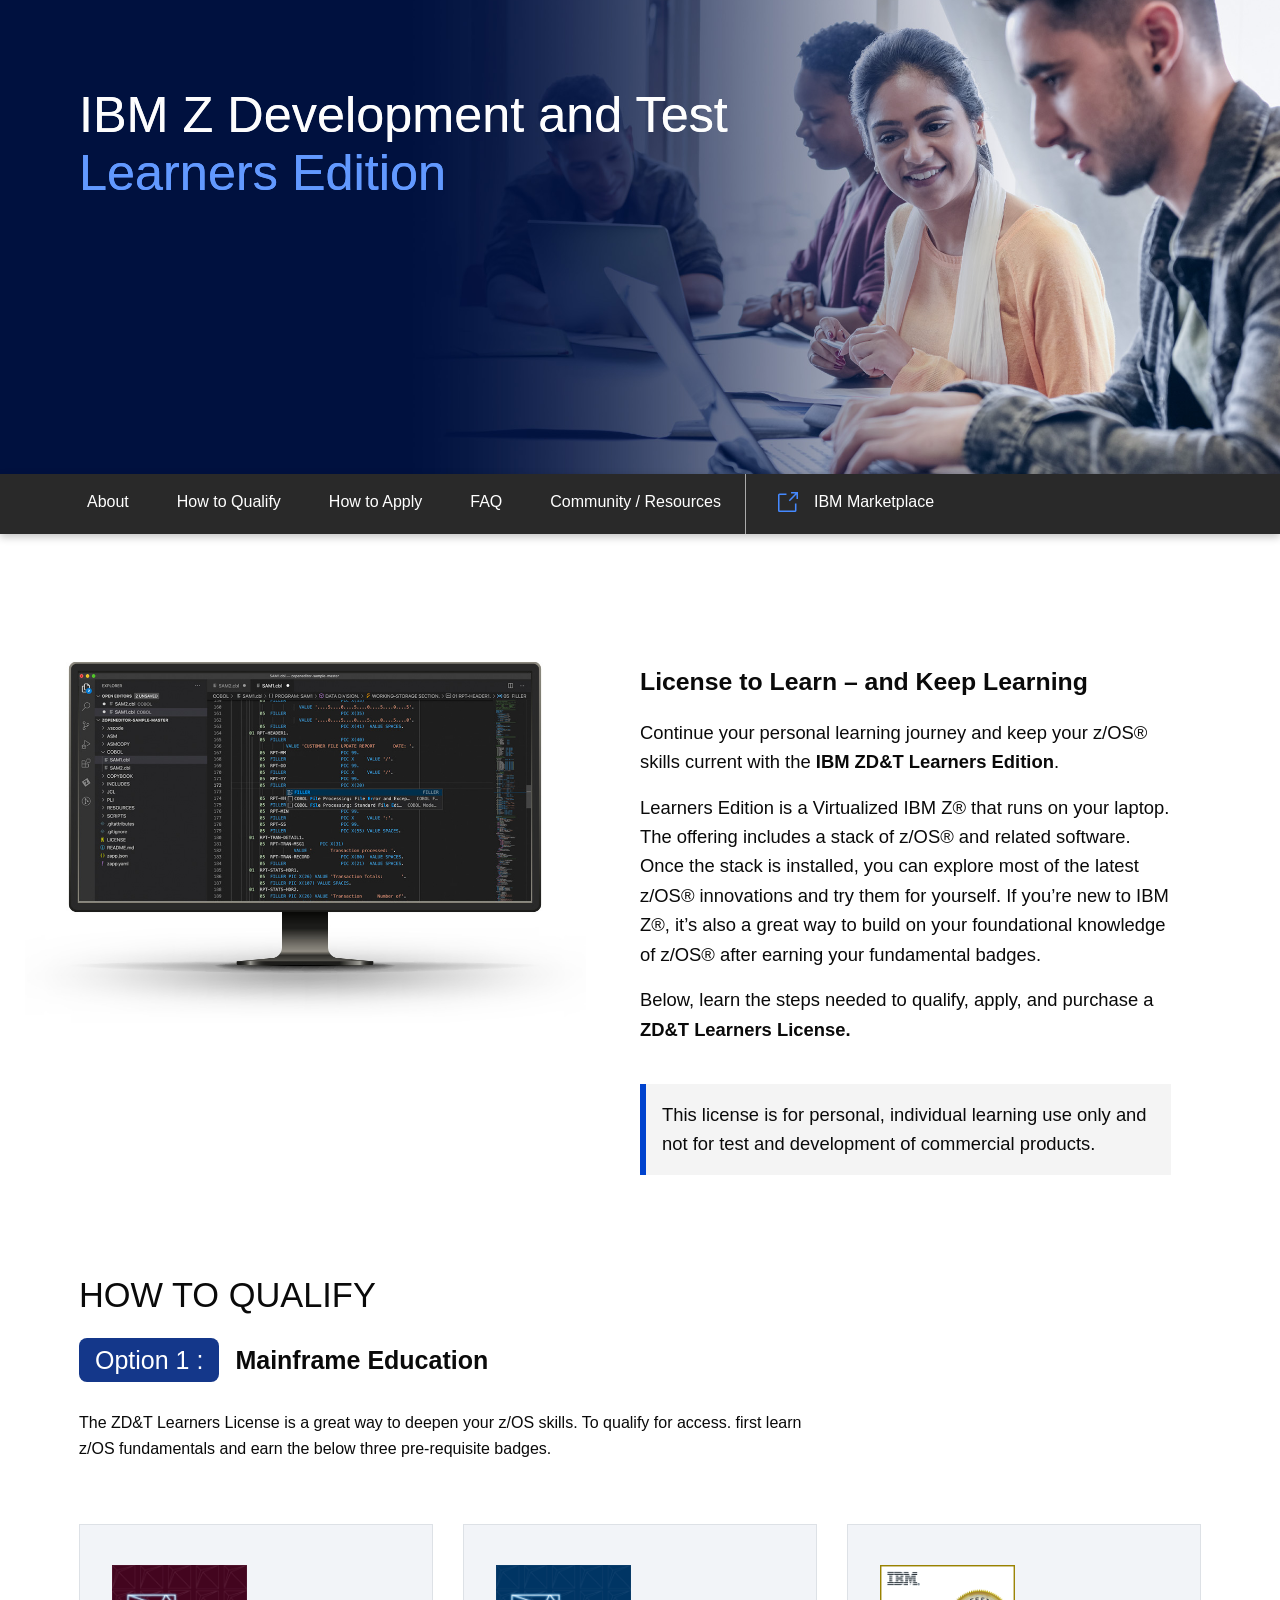
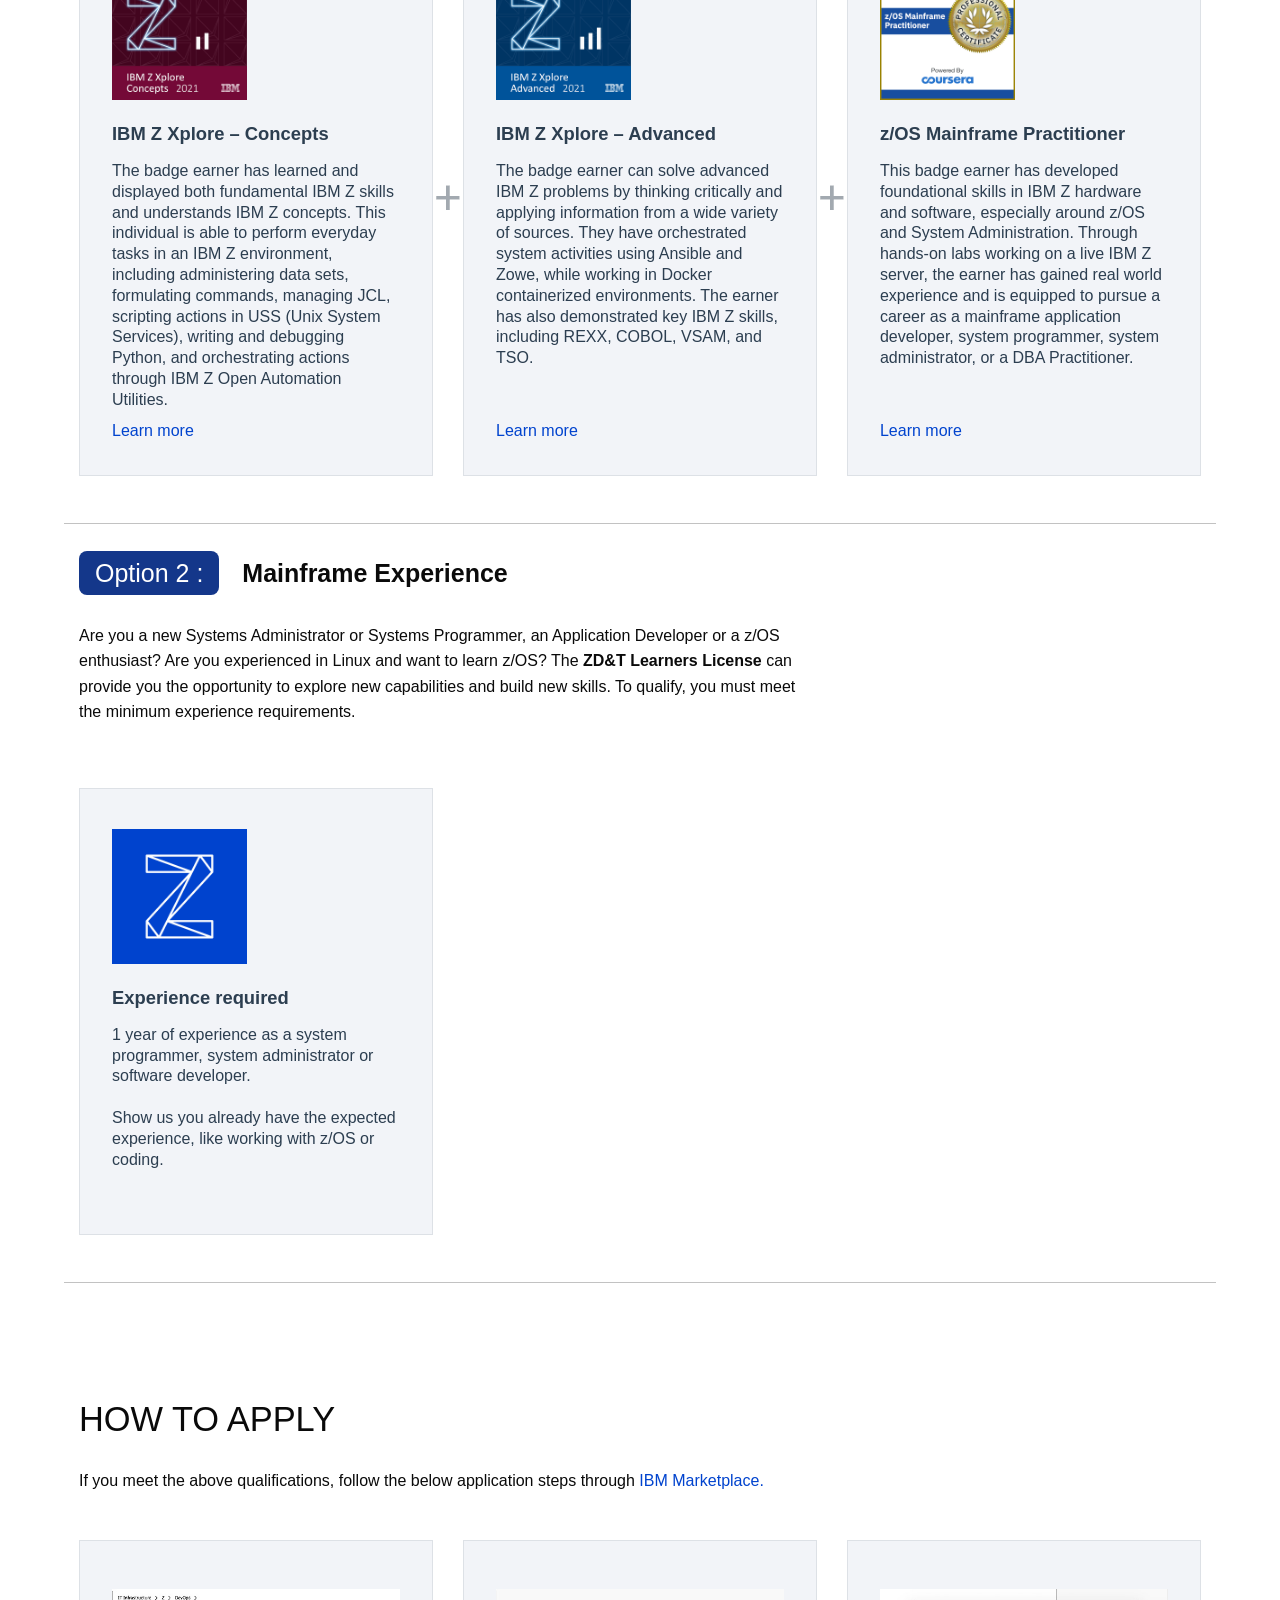
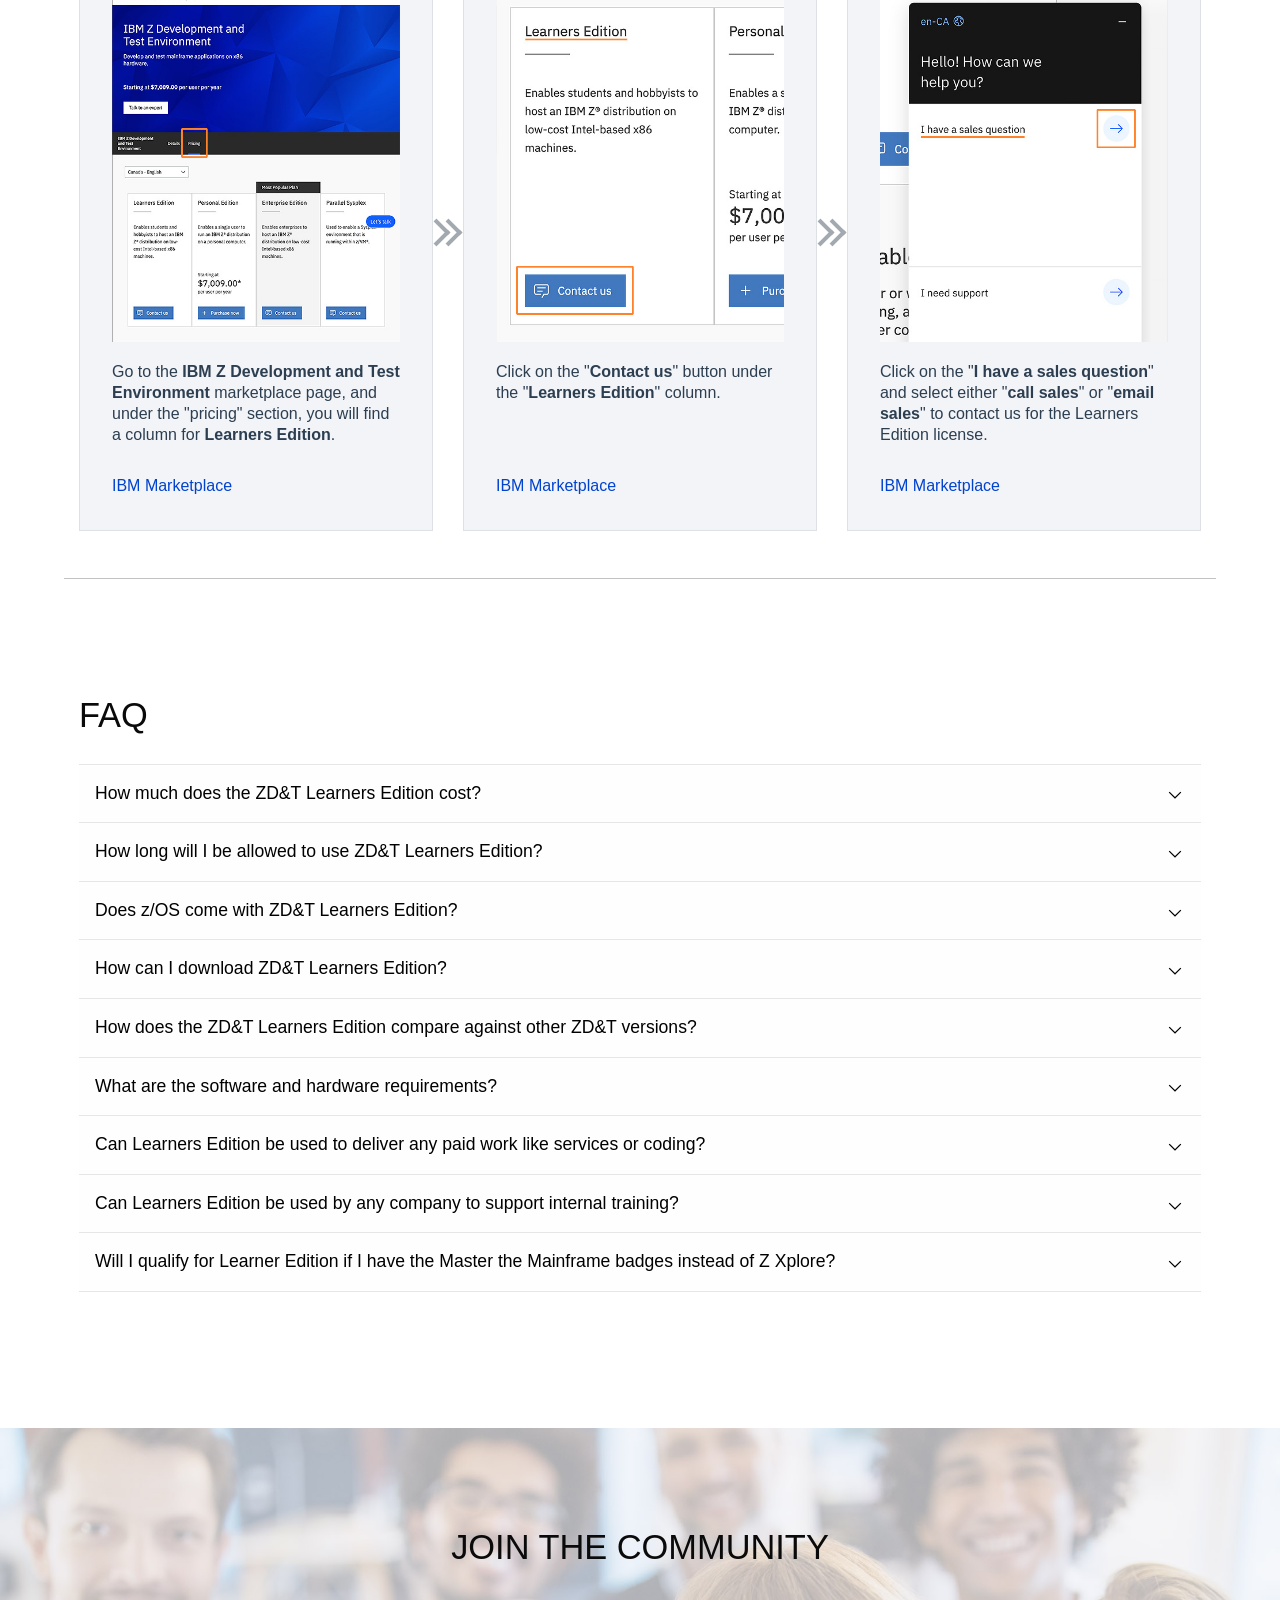
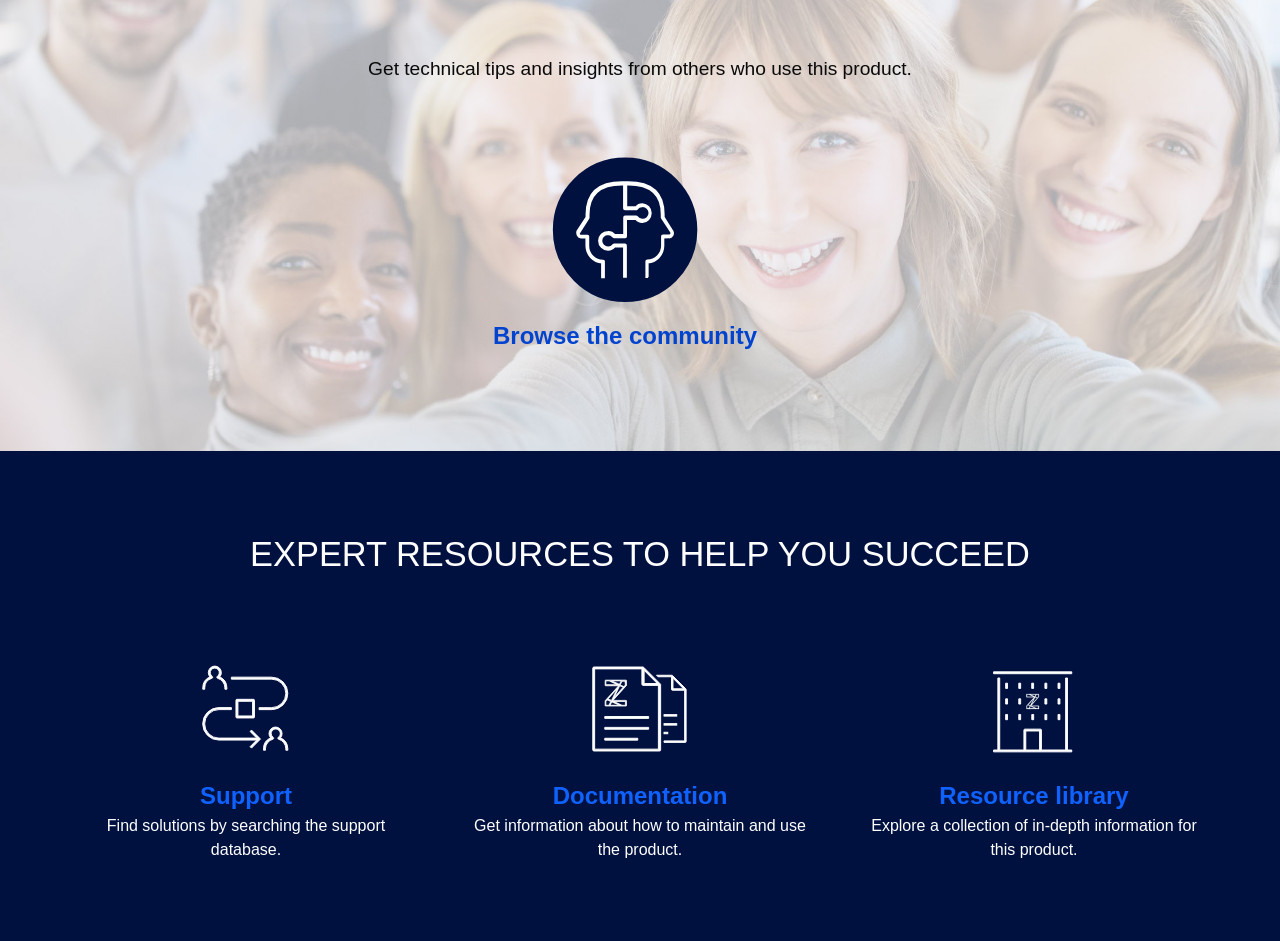
<file: index.html>
<!doctype html>
<html class="no-js" lang="en">

<head>
    <meta charset="utf-8" />
    <meta http-equiv="x-ua-compatible" content="ie=edge">
    <meta name="viewport" content="width=device-width, initial-scale=1.0">
    <title>IBM ZD&T Learners Edition</title>
    <link rel="stylesheet" href="assets/css/app.css">
    <link rel="stylesheet" href="https://cdnjs.cloudflare.com/ajax/libs/animate.css/4.1.1/animate.min.css" />
</head>

<body>


    <div class="off-canvas-content" data-off-canvas-content>

        <!-- Your page content lives here -->

         <div data-sticky-container="">
    <div class="homepage-container">
        <div class="grid-container full" id="header">
            <div class="grid-x">
                <div class="small-12 header-image"></div>
            </div>
        </div>
    </div>
    <div class="body-content grid-container animate__animated animate__fadeInDown" id="header-text">
        <div class="grid-x grid-padding-x grid-margin-x content" id="title">
            <div class="cell small-12 large-8">
                <h1 class="tag-line">IBM Z Development and Test<br>
                    <span class="secondary">Learners Edition</span></h1>
            </div>
        </div>
    </div>
    <div class="body-content grid-container animate__animated animate__fadeInDown" id="header-text">
        <div class="grid-x grid-padding-x grid-margin-x content" id="title">
            <div class="cell small-12 large-8">
                <h1 class="tag-line">IBM Z Development and Test<br>
                    <span class="secondary">Learners Edition</span></h1>
            </div>
        </div>
    </div>
    <!-- header section end -->
    <div class="grid-container full" id="">
        <div class="grid-x">
            <div class="cell small-12 show-for-large">
                <div class=" navigation" data-btm-anchor="feedback:bottom" data-sticky="" data-top-anchor="header:bottom">
                    <div class="grid-container menu-content">
                        <div class="grid-x grid-padding-x grid-margin-x">
                            <div class="cell auto menu-align">
                                <a class="nav-link" href="#about">About</a> <a class="nav-link" href="#qualify">How to Qualify</a> <a class="nav-link" href="#apply">How to Apply</a> <a class="nav-link" href="#faq">FAQ</a> <a class="nav-link" href="#community">Community / Resources</a>
                                <a class="nav-link marketplace-link" href="https://www.ibm.com/ca-en/products/z-development-test-environment/" target="_blank"><img class="marketplace-svg" src="assets/img/launch.svg">IBM Marketplace</a>
                            </div>
                        </div>
                    </div>
                </div>
            </div>
        </div>
        <div class="cell small-12 show-for-small hide-for-large mobile-menu">
            <div data-top-anchor="header:top">
                <a class="button menu-button" data-toggle="offCanvas" href="#" type="button"><img class="menu-icon" src="assets/img/menu_icon.svg"></a>
            </div>
            <div class="off-canvas position-left" data-off-canvas="" id="offCanvas">
                <!-- Close button -->
                <!--<button class="close-button" aria-label="Close menu" type="button" data-close>
                  <span aria-hidden="true">&times;</span>
                </button>-->
                <!-- Menu -->
                <ul class="vertical menu">
                    <li>
                        <a class="nav-link" data-close="" href="#about">About</a>
                    </li>
                    <li>
                        <a class="nav-link" data-close="" href="#qualify">How to Qualify</a>
                    </li>
                    <li>
                        <a class="nav-link" data-close="" href="#apply">How to Apply</a>
                    </li>
                    <li>
                        <a class="nav-link" data-close="" href="#faq">FAQ</a>
                    </li>
                    <li>
                        <a class="nav-link" data-close="" href="#community">Community / Resources</a>
                    </li>
                    <li>
                        <hr>
                    </li>
                    <li>
                        <a class="nav-link marketplace-link" href="https://www.ibm.com/ca-en/products/z-development-test-environment/" target="_blank"><img class="marketplace-svg" data-close="" src="assets/img/launch.svg">IBM Marketplace</a>
                    </li>
                </ul>
            </div>
        </div>
    </div>
</div>
<div class="body-content grid-container animate__animated animate__fadeInUp">
    <!-- about section start -->
    <div class="grid-x grid-padding-x grid-margin-x section " id="about">
        <div class="cell small-12 section-title">
            <h3></h3><br>
        </div>
        <div class="small-12 medium-12 large-6 xxlarge-5 screengrab">
            <div>
                <img src="assets/img/monitor.jpg"><br>
            </div>
        </div>
        <div class="cell small-12 medium-12 large-6 xxlarge-6 about-copy">
            <p><b class="about-name">License to Learn – and Keep Learning</b></p>
            <p>Continue your personal learning journey and keep your z/OS® skills current with the <b>IBM ZD&T Learners Edition</b>.</p>
            <p>Learners Edition is a Virtualized IBM Z® that runs on your laptop. The offering includes a stack of z/OS® and related software. Once the stack is installed, you can explore most of the latest z/OS® innovations and try them for yourself. If
                you’re new to IBM Z®, it’s also a great way to build on your foundational knowledge of z/OS® after earning your fundamental badges.</p>
            <p>Below, learn the steps needed to qualify, apply, and purchase a <b>ZD&T Learners License.</b></p><br>
            <p class="legal-font">This license is for personal, individual learning use only and not for test and development of commercial products.</p>
        </div>
    </div>
    <!-- about section end -->
    <!-- Qualify section start -->
    <div id="qualify">
        <div class="grid-x grid-padding-x grid-margin-x section" id="news">
            <div class="cell small-12 section-title">
                <h3>
                    <!--<img src="assets/img/chevron-left.svg" class="chev-left">-->How to qualify
                    <!--<img src="assets/img/chevron-right.svg" class="chev-right">--></h3>
            </div>
            <!-- Qualify row block start -->
            <div class="cell small-12">
                <h4><span class="step-font">Option 1 :</span><b>Mainframe Education</b></h4><br>
            </div>
            <div class="cell small-12 large-8">
                <p>The ZD&T Learners License is a great way to deepen your z/OS skills. To qualify for access. first learn z/OS fundamentals and earn the below three pre-requisite badges.</p>
            </div>
            <div class="cell small-12">
                <div class="grid-x grid-margin-x grid-margin-y" id="start">
                    <!-- qualify feed block start -->
                    <div class="cell small-12 medium-6 large-4 start-tile">
                        <a class="tile-link" href="https://www.ibm.com/community/z/ibm-z-xplore-badges/" target="_blank">
                            <div class="start-title-content">
                                <img class="edu-badge" src="assets/img/ibm-z-xplore-concepts-2021.png"><br>
                                <div class="start-title-heading">
                                    IBM Z Xplore – Concepts
                                </div>The badge earner has learned and displayed both fundamental IBM Z skills and understands IBM Z concepts. This individual is able to perform everyday tasks in an IBM Z environment, including administering data sets,
                                formulating commands, managing JCL, scripting actions in USS (Unix System Services), writing and debugging Python, and orchestrating actions through IBM Z Open Automation Utilities.
                            </div>
                            <div class="start-title-link">
                                Learn more
                            </div>
                        </a>
                        <div class="start-title-plus"><img src="assets/img/plus.png"></div>
                    </div>
                    <!-- Qualify feed block end -->
                    <!-- qualify feed block start -->
                    <div class="cell small-12 medium-6 large-4 start-tile">
                        <a class="tile-link" href="https://www.ibm.com/community/z/ibm-z-xplore-badges/" target="_blank">
                            <div class="start-title-content">
                                <img class="edu-badge" src="assets/img/ibm-z-xplore-advanced-2021.png"><br>
                                <div class="start-title-heading">
                                    IBM Z Xplore – Advanced
                                </div>The badge earner can solve advanced IBM Z problems by thinking critically and applying information from a wide variety of sources. They have orchestrated system activities using Ansible and Zowe, while working in
                                Docker containerized environments. The earner has also demonstrated key IBM Z skills, including REXX, COBOL, VSAM, and TSO.
                            </div>
                            <div class="start-title-link">
                                Learn more
                            </div>
                        </a>
                        <div class="start-title-plus"><img src="assets/img/plus.png"></div>
                    </div>
                    <!-- Qualify feed block end -->
                    <!-- qualify feed block start -->
                    <div class="cell small-12 medium-6 large-4 start-tile">
                        <a class="tile-link" href="https://www.ibm.com/training/badge/223baff0-38b6-4722-be90-016e7d5ea404" target="_blank">
                            <div class="start-title-content">
                                <img class="edu-badge" src="assets/img/Professional_Certificate_-_zOS_Mainframe_Practitoner.png"><br>
                                <div class="start-title-heading">
                                    z/OS Mainframe Practitioner
                                </div>This badge earner has developed foundational skills in IBM Z hardware and software, especially around z/OS and System Administration. Through hands-on labs working on a live IBM Z server, the earner has gained real
                                world experience and is equipped to pursue a career as a mainframe application developer, system programmer, system administrator, or a DBA Practitioner.
                            </div>
                            <div class="start-title-link">
                                Learn more
                            </div>
                        </a>
                    </div>
                    <!-- Qualify feed block end -->
                </div>
            </div>
            <!-- Qualify row block end -->
            <!-- Qualify row block start -->
            <div class="cell small-12">
                <h4><span class="step-font">Option 2 :</span> <b>Mainframe Experience</b></h4><br>
            </div>
            <div class="cell small-12 large-8">
                <p>Are you a new Systems Administrator or Systems Programmer, an Application Developer or a z/OS enthusiast? Are you experienced in Linux and want to learn z/OS? The <b>ZD&T Learners License</b> can provide you the opportunity to explore
                    new capabilities and build new skills. To qualify, you must meet the minimum experience requirements.</p>
            </div>
            <div class="cell small-12">
                <div class="grid-x grid-margin-x grid-margin-y" id="start">
                    <!-- qualify feed block start -->
                    <div class="cell small-12 medium-6 large-4 start-tile experience-tile">
                        <div class="tile-link">
                            <div class="start-title-content no-action">
                                <img class="edu-badge" src="assets/img/ibm-z.png"><br>
                                <div class="start-title-heading">
                                    Experience required
                                </div>1 year of experience as a system programmer, system administrator or software developer.<br>
                                <br>Show us you already have the expected experience, like working with z/OS or coding.
                            </div>
                        </div>
                    </div>
                    <!-- Qualify feed block end -->
                </div>
            </div>
        </div>
        <!-- Qualify row block end -->
    </div>
    <!-- Qualify section start -->
    <div id="apply">
        <div class="grid-x grid-padding-x grid-margin-x section" id="news">
            <div class="cell small-12 section-title">
                <h3>How to Apply</h3>
            </div>
            <!-- Qualify row block start -->
            <div class="cell small-12">
                <p>If you meet the above qualifications, follow the below application steps through <a href="https://www.ibm.com/ca-en/products/z-development-test-environment/pricing" target="_blank">IBM Marketplace.</a></p>
                <div class="grid-x grid-margin-x grid-margin-y" id="start">
                    <!-- qualify feed block start -->
                    <div class="cell small-12 medium-6 large-4 start-tile">
                        <a class="tile-link" href="https://www.ibm.com/ca-en/products/z-development-test-environment/pricing" target="_blank">
                            <div class="start-title-content">
                                <img class="screen-grab" src="assets/img/marketplace.jpg"><br>
                                <br> Go to the <b>IBM Z Development and Test Environment</b> marketplace page, and under the "pricing" section, you will find a column for <b>Learners Edition</b>.<br>
                                <br>
                            </div>
                            <div class="start-title-link">
                                IBM Marketplace
                            </div>
                        </a>
                        <div class="start-title-plus"><img src="assets/img/arrow-double.png"></div>
                    </div>
                    <!-- Qualify feed block end -->
                    <!-- qualify feed block start -->
                    <div class="cell small-12 medium-6 large-4 start-tile">
                        <a class="tile-link" href="https://www.ibm.com/ca-en/products/z-development-test-environment/pricing" target="_blank">
                            <div class="start-title-content">
                                <img class="screen-grab" src="assets/img/contact_button.jpg"><br>
                                <br> Click on the "<b>Contact us</b>" button under the "<b>Learners Edition</b>" column.<br>
                                <br>
                            </div>
                            <div class="start-title-link">
                                IBM Marketplace
                            </div>
                        </a>
                        <div class="start-title-plus"><img src="assets/img/arrow-double.png"></div>
                    </div>
                    <!-- Qualify feed block end -->
                    <!-- qualify feed block start -->
                    <div class="cell small-12 medium-6 large-4 start-tile">
                        <a class="tile-link" href="https://www.ibm.com/ca-en/products/z-development-test-environment/pricing" target="_blank">
                            <div class="start-title-content">
                                <img class="screen-grab" src="assets/img/contact_screen.jpg"><br>
                                <br> Click on the "<b>I have a sales question</b>" and select either "<b>call sales</b>" or "<b>email sales</b>" to contact us for the Learners Edition license.<br>
                                <br>
                            </div>
                            <div class="start-title-link">
                                IBM Marketplace
                            </div>
                        </a>
                    </div>
                    <!-- Qualify feed block end -->
                </div>
            </div>
        </div>
    </div>
    <!-- Qualify row block end -->
    <!-- Qualify section start -->
    <div id="faq">
        <div class="grid-x grid-padding-x grid-margin-x section" id="news">
            <div class="cell small-12 section-title">
                <h3>FAQ</h3>
                <ul class="accordion" data-accordion="" data-allow-all-closed="true">
                    <li class="accordion-item" data-accordion-item="">
                        <!-- Accordion tab title -->
                        <a class="accordion-title" href="#">How much does the ZD&T Learners Edition cost?</a>
                        <!-- Accordion tab content: it would start in the open state due to using the `is-active` state class. -->
                        <div class="accordion-content" data-tab-content="">
                            <p>The Learner Edition is $120.00 USD per year for qualified applicants.</p>
                        </div>
                    </li>
                    <!-- ... -->
                    <li class="accordion-item" data-accordion-item="">
                        <!-- Accordion tab title -->
                        <a class="accordion-title" href="#">How long will I be allowed to use ZD&T Learners Edition?</a>
                        <!-- Accordion tab content: it would start in the open state due to using the `is-active` state class. -->
                        <div class="accordion-content" data-tab-content="">
                            <p>The Learners Edition is a one year license which is renewable annually.</p>
                        </div>
                    </li>
                    <!-- ... -->
                    <li class="accordion-item" data-accordion-item="">
                        <!-- Accordion tab title -->
                        <a class="accordion-title" href="#">Does z/OS come with ZD&T Learners Edition?</a>
                        <!-- Accordion tab content: it would start in the open state due to using the `is-active` state class. -->
                        <div class="accordion-content" data-tab-content="">
                            <p>Yes. Learners Edition comes with a preconfigured package of IBM Z software that includes z/OS and middleware, such as CICS®, IMS™ and Db2®, including z/OS components of multiple DevOps for Enterprise Systems tools.</p>
                        </div>
                    </li>
                    <!-- ... -->
                    <li class="accordion-item" data-accordion-item="">
                        <!-- Accordion tab title -->
                        <a class="accordion-title" href="#">How can I download ZD&T Learners Edition?</a>
                        <!-- Accordion tab content: it would start in the open state due to using the `is-active` state class. -->
                        <div class="accordion-content" data-tab-content="">
                            <p>Once qualified and payment received, you will be provided access to download the software.</p>
                        </div>
                    </li>
                    <!-- ... -->
                    <li class="accordion-item" data-accordion-item="">
                        <!-- Accordion tab title -->
                        <a class="accordion-title" href="#">How does the ZD&T Learners Edition compare against other ZD&T versions?</a>
                        <!-- Accordion tab content: it would start in the open state due to using the `is-active` state class. -->
                        <div class="accordion-content" data-tab-content="">
                            <p>Learners Edition is based on ZD&T Personal Edition. In depth information about the editions available for Z Development and Test Environment can be found on IBM Documentation.</p><a href="https://www.ibm.com/docs/en/zdt/13.2.0?topic=overview"
                                target="_blank">Read more about the editions</a>
                        </div>
                    </li>
                    <!-- ... -->
                    <li class="accordion-item" data-accordion-item="">
                        <!-- Accordion tab title -->
                        <a class="accordion-title" href="#">What are the software and hardware requirements?</a>
                        <!-- Accordion tab content: it would start in the open state due to using the `is-active` state class. -->
                        <div class="accordion-content" data-tab-content="">
                            <p>Software and hardware requirements for IBM Z Development and Test Environment Learners Edition can be found here.</p><a href="https://www.ibm.com/docs/en/zdt/13.2.0?topic=edition-prerequisites" target="_blank">See a quick list of software and hardware requirements</a>
                        </div>
                    </li>
                    <!-- ... -->
                    <li class="accordion-item" data-accordion-item="">
                        <!-- Accordion tab title -->
                        <a class="accordion-title" href="#">Can Learners Edition be used to deliver any paid work like services or coding?</a>
                        <!-- Accordion tab content: it would start in the open state due to using the `is-active` state class. -->
                        <div class="accordion-content" data-tab-content="">
                            <p>No. Learners Edition can only be used for personal education and training.</p>
                        </div>
                    </li>
                    <!-- ... -->
                    <li class="accordion-item" data-accordion-item="">
                        <!-- Accordion tab title -->
                        <a class="accordion-title" href="#">Can Learners Edition be used by any company to support internal training?</a>
                        <!-- Accordion tab content: it would start in the open state due to using the `is-active` state class. -->
                        <div class="accordion-content" data-tab-content="">
                            <p>No. Learners Edition can only be used by students and hobbyists. For enterprise use please refer to IBM ZD&T Personal Edition or IBM ZD&T Enterprise Edition.</p>
                        </div>
                    </li>
                    <!-- ... -->
                    <li class="accordion-item" data-accordion-item="">
                        <!-- Accordion tab title -->
                        <a class="accordion-title" href="#">Will I qualify for Learner Edition if I have the Master the Mainframe badges instead of Z Xplore?</a>
                        <!-- Accordion tab content: it would start in the open state due to using the `is-active` state class. -->
                        <div class="accordion-content" data-tab-content="">
                            <p>Yes, you still can qualify by having Master the Mainframe and z/OS Mainframe Practitioner badges.</p>
                        </div>
                    </li>
                </ul><br>
                <br>
                <br>
                <br>
                <br>
            </div>
        </div>
    </div>
    <!-- about section end -->
    <!-- start steps block ends -->
</div>
<!-- Tutorials section end -->
<!-- community section start -->
<div class="homepage-container">
    <div class="grid-container full" id="full-bar">
        <div class="grid-x">
            <div class="small-12">
                <div class="grid-container body-content" id="feedback">
                    <br>
                    <br>
                    <div class="grid-x grid-padding-x grid-margin-x grid-padding-y grid-margin-y">
                        <div class="cell small-12 text-center section-title">
                            <h3>Join the community</h3>
                        </div>
                        <div class="cell small-12 text-center community-text">
                            Get technical tips and insights from others who use this product.
                        </div>
                        <div class="small-12 medium-12 large-12 text-center">
                            <a class="feedback-link" href="https://community.ibm.com/community/user/ibmz-and-linuxone/groups/topic-home?CommunityKey=6827d4d1-9d33-45b1-9f53-95bda0ff83d1" target="_blank">
                                <div class="github-link"><img src="assets/img/logo--community.svg"></div>
                                <div class="link-label">
                                    Browse the community
                                </div>
                            </a>
                        </div>
                    </div><br>
                    <br>
                </div>
            </div>
        </div>
    </div>
    <!-- community section end -->
    <!-- footer section start -->
    <div id="community">
        <div class="grid-container full" id="full-bar-footer">
            <div class="grid-x">
                <div class="small-12">
                    <div class="grid-container body-content">
                        <div class="grid-x grid-padding-x grid-margin-x grid-padding-y grid-margin-y" id="footer-container">
                            <div class="cell small-12 text-center section-title">
                                <h3>Expert resources to help you succeed</h3>
                            </div>
                            <div class="cell small-12 medium-6 large-4 text-center">
                                <a class="footer-link-container" href="https://www.ibm.com/mysupport/s/topic/0TO0z0000006v5YGAQ/z-development-and-test-environment?language=en_US&productId=01t0z000007g71FAAQ" target="_blank">
                                    <div>
                                        <div class="resources-link"><img src="assets/img/support.svg"></div>
                                    </div>
                                    <div class="footer-title">
                                        Support
                                    </div>
                                </a>
                                <div>
                                    Find solutions by searching the support database.
                                </div>
                            </div>
                            <div class="cell small-12 medium-6 large-4 text-center">
                                <a class="footer-link-container" href="https://www.ibm.com/docs/en/zdt">
                                    <div>
                                        <div class="resources-link"><img src="assets/img/documents.svg"></div>
                                    </div>
                                    <div class="footer-title">
                                        Documentation
                                    </div>
                                </a>
                                <div>
                                    Get information about how to maintain and use the product.
                                </div>
                            </div>
                            <div class="cell small-12 medium-6 large-4 text-center">
                                <a class="footer-link-container" href="https://www.ibm.com/support/pages/ibm-z-development-and-test-environment-library" target="_blank">
                                    <div>
                                        <div class="resources-link"><img src="assets/img/library.svg"></div>
                                    </div>
                                    <div class="footer-title">
                                        Resource library
                                    </div>
                                </a>
                                <div>
                                    Explore a collection of in-depth information for this product.
                                </div>
                            </div>
                        </div>
                    </div>
                </div>
            </div>
        </div>
        <!-- footer section end -->
    </div>
</div>
</div>

    </div>
    <script src="assets/js/app.js"></script>
</body>

</html>
</file>
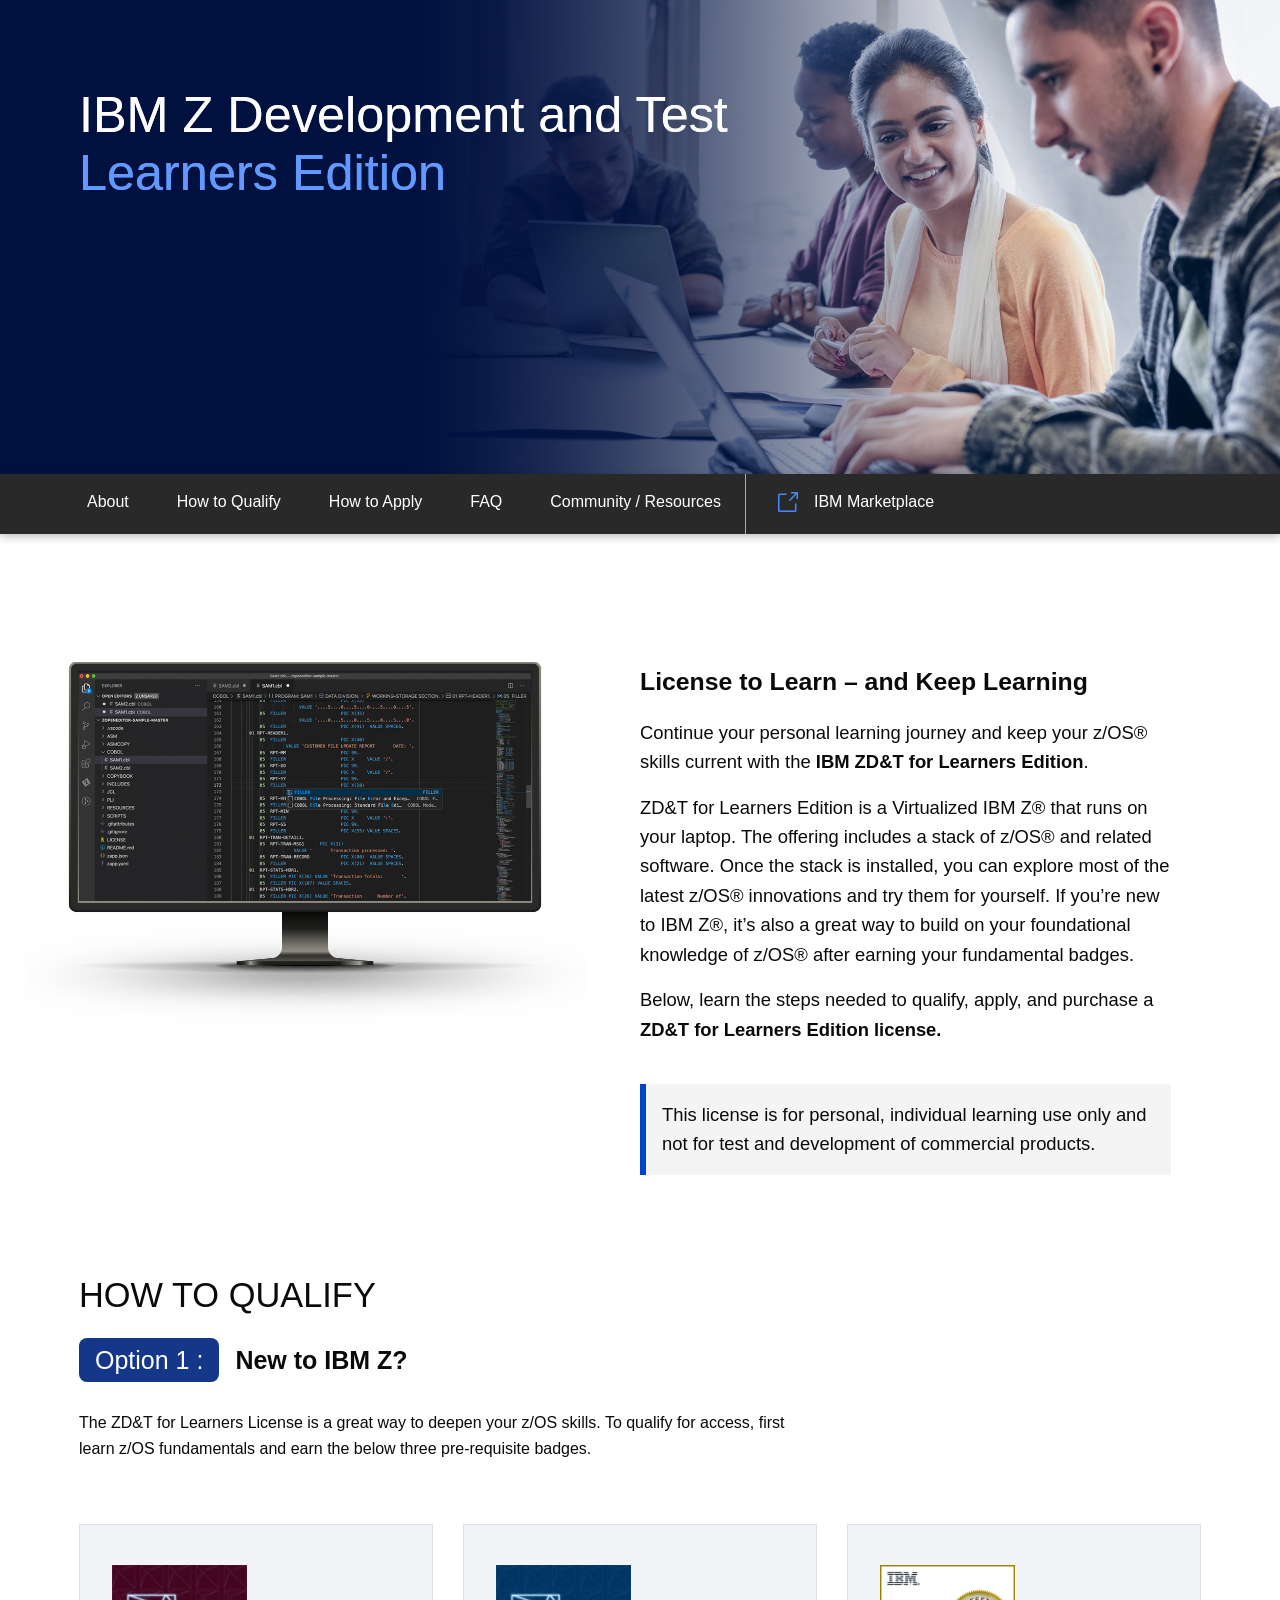
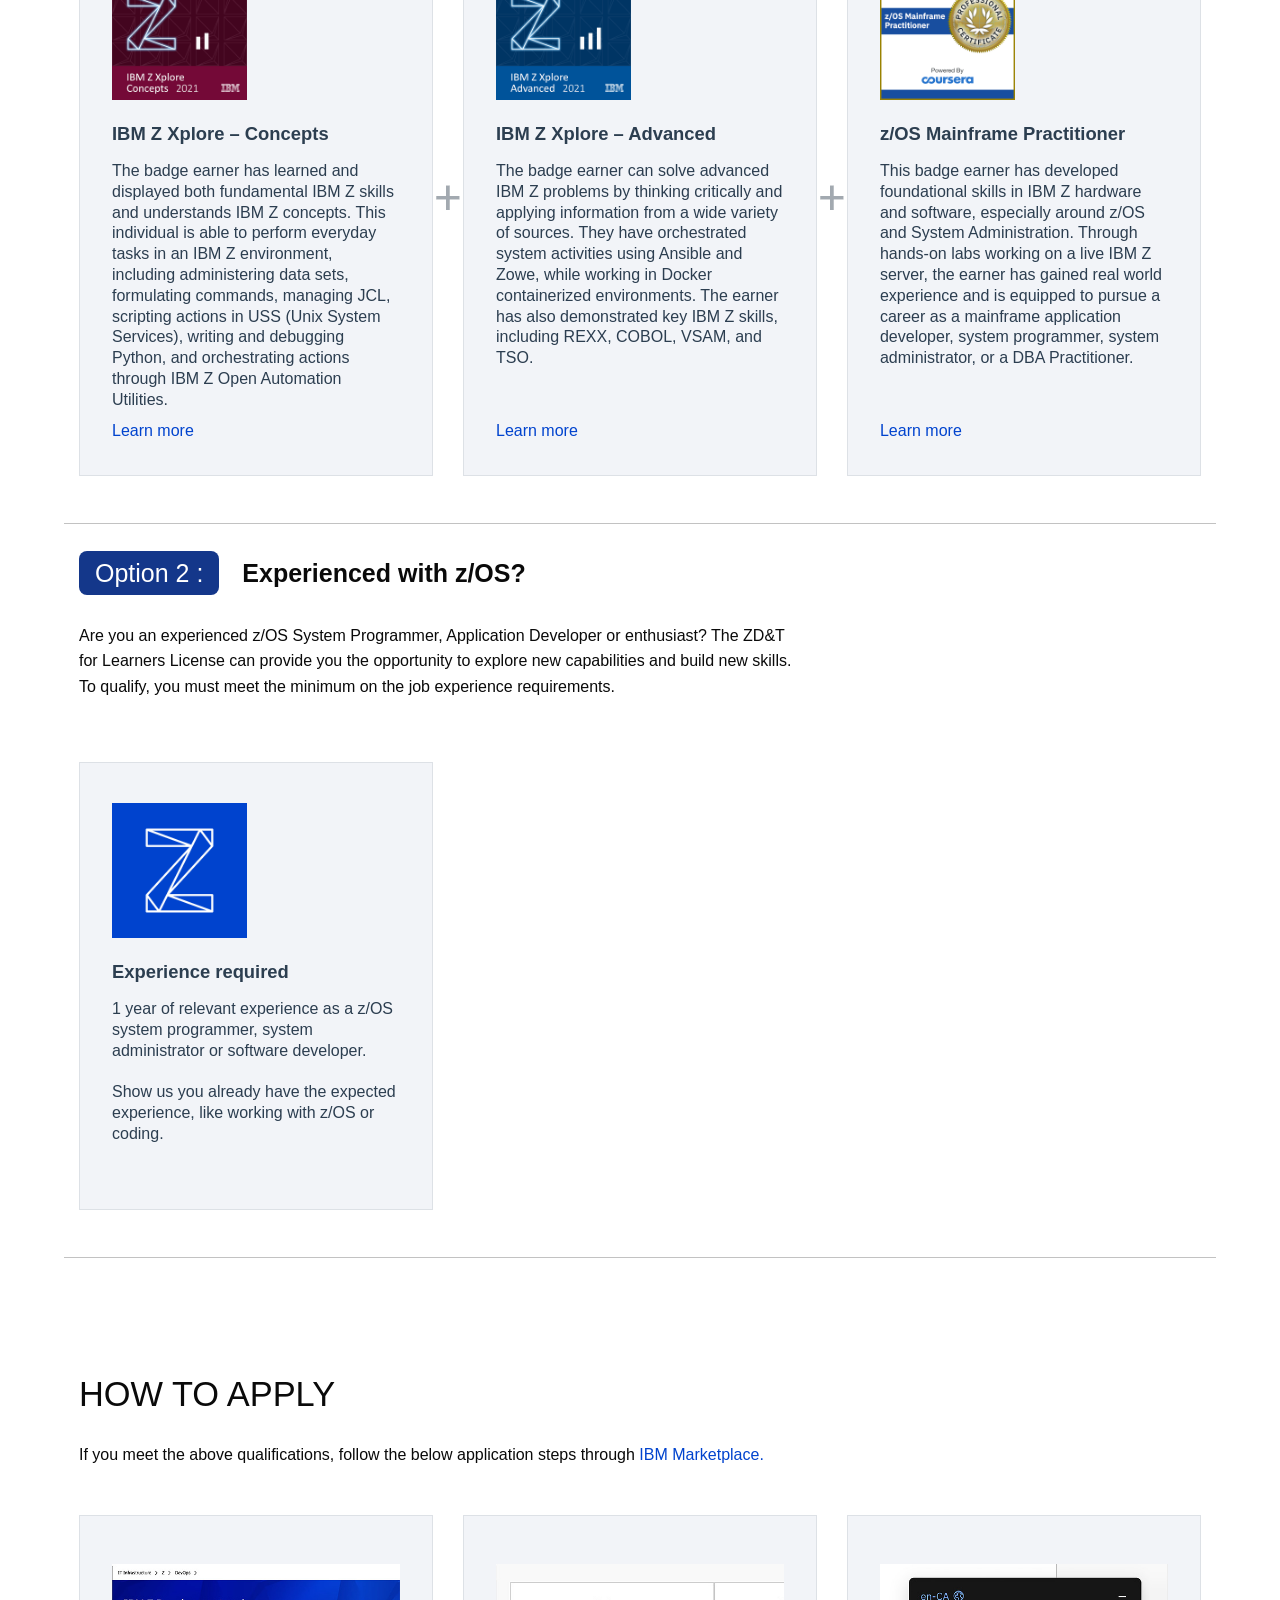
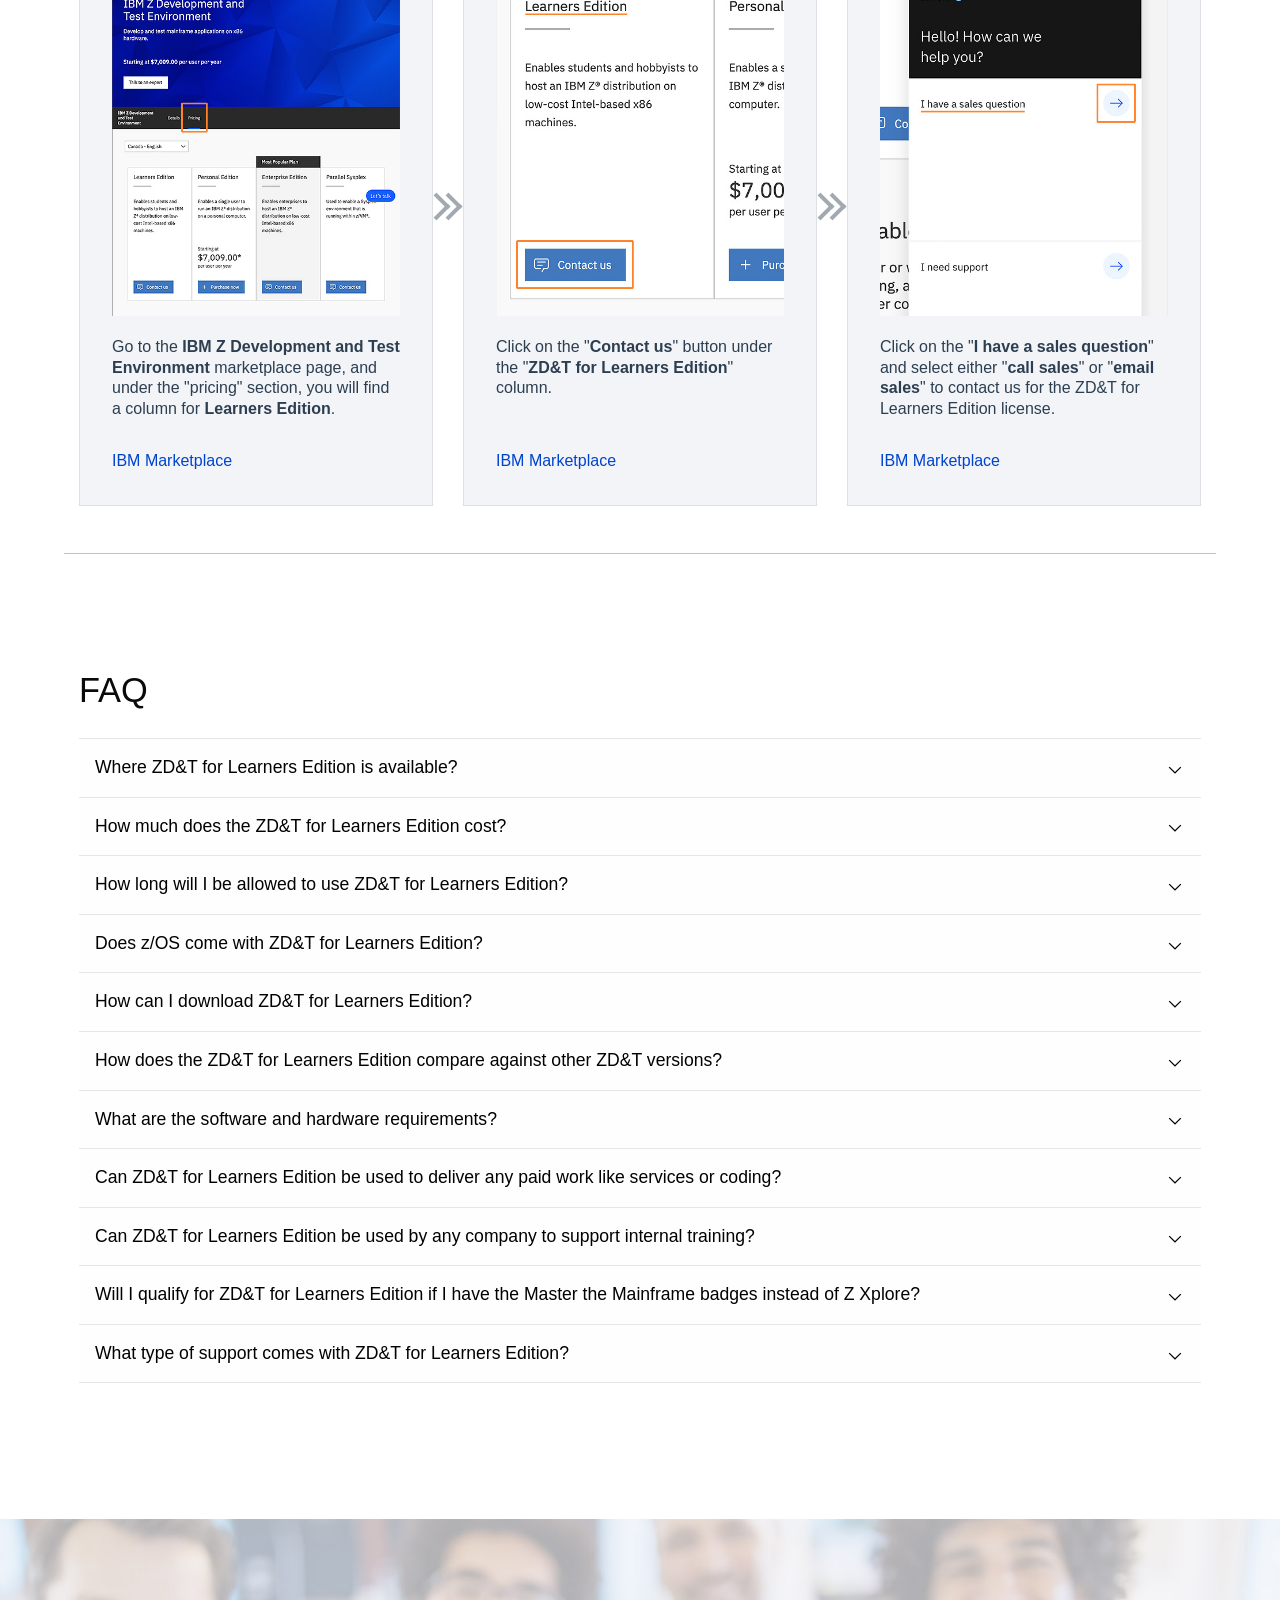
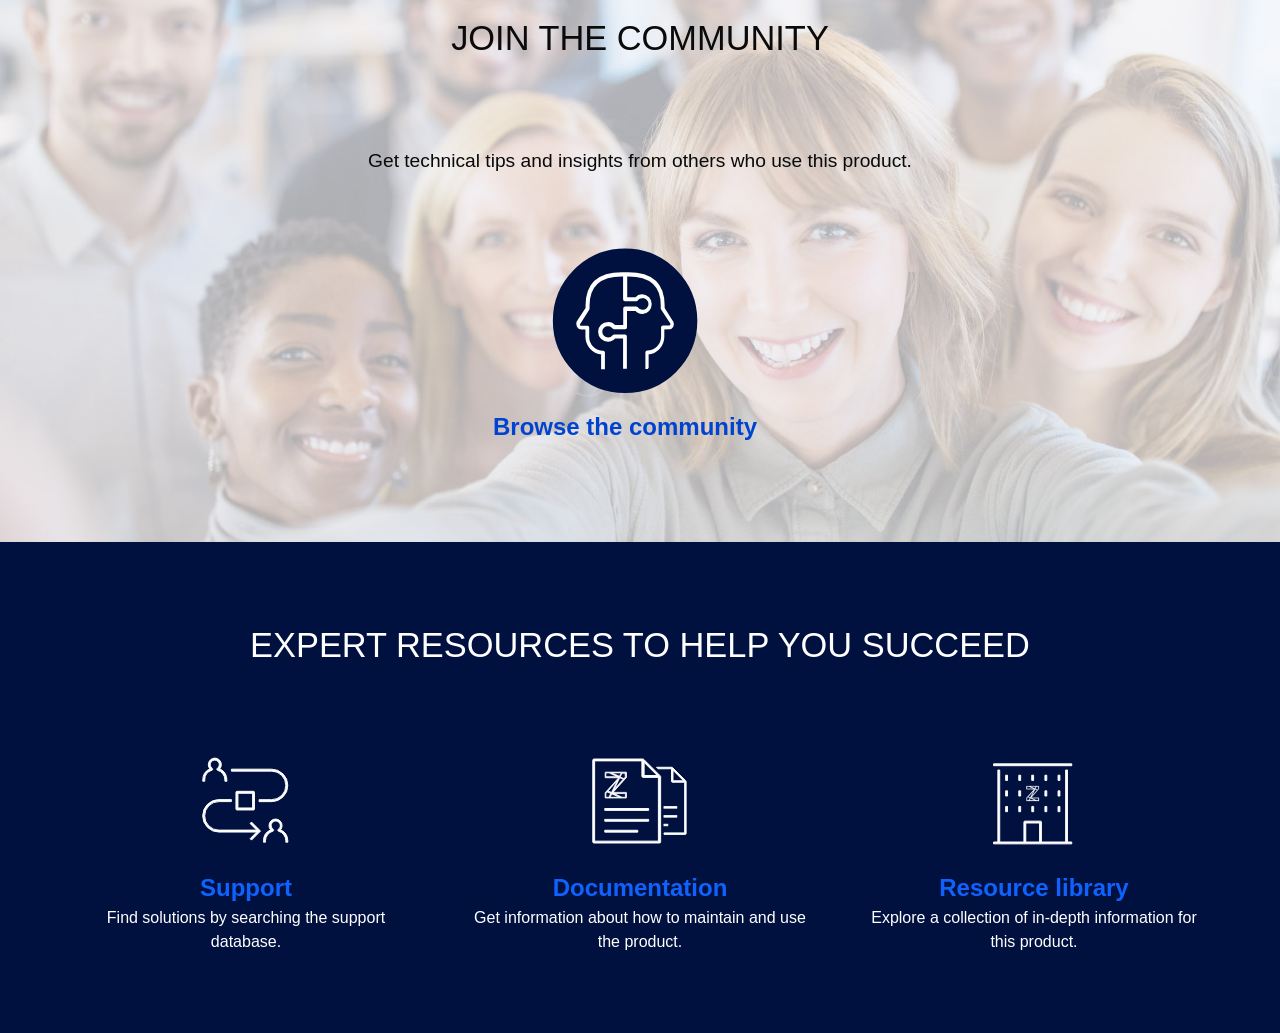
<file: docs/index.html>
<!doctype html>
<html class="no-js" lang="en">

<head>
    <meta charset="utf-8" />
    <meta http-equiv="x-ua-compatible" content="ie=edge">
    <meta name="viewport" content="width=device-width, initial-scale=1.0">
    <title>IBM ZD&T for Learners Edition</title>
    <link rel="stylesheet" href="assets/css/app.css">
    <link rel="stylesheet" href="https://cdnjs.cloudflare.com/ajax/libs/animate.css/4.1.1/animate.min.css" />
</head>

<body>


    <div class="off-canvas-content" data-off-canvas-content>

        <!-- Your page content lives here -->

         <div data-sticky-container="">
    <div class="homepage-container">
        <div class="grid-container full" id="header">
            <div class="grid-x">
                <div class="small-12 header-image"></div>
            </div>
        </div>
    </div>
    <div class="body-content grid-container animate__animated animate__fadeInDown" id="header-text">
        <div class="grid-x grid-padding-x grid-margin-x content" id="title">
            <div class="cell small-12 large-8">
                <h1 class="tag-line">IBM Z Development and Test<br>
                    <span class="secondary">Learners Edition</span></h1>
            </div>
        </div>
    </div>
    <div class="body-content grid-container animate__animated animate__fadeInDown" id="header-text">
        <div class="grid-x grid-padding-x grid-margin-x content" id="title">
            <div class="cell small-12 large-8">
                <h1 class="tag-line">IBM Z Development and Test<br>
                    <span class="secondary">Learners Edition</span></h1>
            </div>
        </div>
    </div>
    <!-- header section end -->
    <div class="grid-container full" id="">
        <div class="grid-x">
            <div class="cell small-12 show-for-large">
                <div class=" navigation" data-btm-anchor="feedback:bottom" data-sticky="" data-top-anchor="header:bottom">
                    <div class="grid-container menu-content">
                        <div class="grid-x grid-padding-x grid-margin-x">
                            <div class="cell auto menu-align">
                                <a class="nav-link" href="#about">About</a> <a class="nav-link" href="#qualify">How to Qualify</a> <a class="nav-link" href="#apply">How to Apply</a> <a class="nav-link" href="#faq">FAQ</a> <a class="nav-link" href="#community">Community / Resources</a>
                                <a class="nav-link marketplace-link" href="https://www.ibm.com/ca-en/products/z-development-test-environment/" target="_blank"><img class="marketplace-svg" src="assets/img/launch.svg">IBM Marketplace</a>
                            </div>
                        </div>
                    </div>
                </div>
            </div>
        </div>
        <div class="cell small-12 show-for-small hide-for-large mobile-menu">
            <div data-top-anchor="header:top">
                <a class="button menu-button" data-toggle="offCanvas" href="#" type="button"><img class="menu-icon" src="assets/img/menu_icon.svg"></a>
            </div>
            <div class="off-canvas position-left" data-off-canvas="" id="offCanvas">
                <!-- Close button -->
                <!--<button class="close-button" aria-label="Close menu" type="button" data-close>
                  <span aria-hidden="true">&times;</span>
                </button>-->
                <!-- Menu -->
                <ul class="vertical menu">
                    <li>
                        <a class="nav-link" data-close="" href="#about">About</a>
                    </li>
                    <li>
                        <a class="nav-link" data-close="" href="#qualify">How to Qualify</a>
                    </li>
                    <li>
                        <a class="nav-link" data-close="" href="#apply">How to Apply</a>
                    </li>
                    <li>
                        <a class="nav-link" data-close="" href="#faq">FAQ</a>
                    </li>
                    <li>
                        <a class="nav-link" data-close="" href="#community">Community / Resources</a>
                    </li>
                    <li>
                        <hr>
                    </li>
                    <li>
                        <a class="nav-link marketplace-link" href="https://www.ibm.com/ca-en/products/z-development-test-environment/" target="_blank"><img class="marketplace-svg" data-close="" src="assets/img/launch.svg">IBM Marketplace</a>
                    </li>
                </ul>
            </div>
        </div>
    </div>
</div>
<div class="body-content grid-container animate__animated animate__fadeInUp">
    <!-- about section start -->
    <div class="grid-x grid-padding-x grid-margin-x section " id="about">
        <div class="cell small-12 section-title">
            <h3></h3><br>
        </div>
        <div class="small-12 medium-12 large-6 xxlarge-5 screengrab">
            <div>
                <img src="assets/img/monitor.jpg"><br>
            </div>
        </div>
        <div class="cell small-12 medium-12 large-6 xxlarge-6 about-copy">
            <p><b class="about-name">License to Learn – and Keep Learning</b></p>
            <p>Continue your personal learning journey and keep your z/OS® skills current with the <b>IBM ZD&T for Learners Edition</b>.</p>
            <p>ZD&T for Learners Edition is a Virtualized IBM Z® that runs on your laptop. The offering includes a stack of z/OS® and related software. Once the stack is installed, you can explore most of the latest z/OS® innovations and try them for yourself. If
                you’re new to IBM Z®, it’s also a great way to build on your foundational knowledge of z/OS® after earning your fundamental badges.</p>
            <p>Below, learn the steps needed to qualify, apply, and purchase a <b>ZD&T for Learners Edition license.</b></p><br>
            <p class="legal-font">This license is for personal, individual learning use only and not for test and development of commercial products.</p>
        </div>
    </div>
    <!-- about section end -->
    <!-- Qualify section start -->
    <div id="qualify">
        <div class="grid-x grid-padding-x grid-margin-x section" id="news">
            <div class="cell small-12 section-title">
                <h3>
                    <!--<img src="assets/img/chevron-left.svg" class="chev-left">-->How to qualify
                    <!--<img src="assets/img/chevron-right.svg" class="chev-right">--></h3>
            </div>
            <!-- Qualify row block start -->
            <div class="cell small-12">
                <h4><span class="step-font">Option 1 :</span><b>New to IBM Z?</b></h4><br>
            </div>
            <div class="cell small-12 large-8">
                <p>The ZD&T for Learners License is a great way to deepen your z/OS skills. To qualify for access, first learn z/OS fundamentals and earn the below three pre-requisite badges.</p>
            </div>
            <div class="cell small-12">
                <div class="grid-x grid-margin-x grid-margin-y" id="start">
                    <!-- qualify feed block start -->
                    <div class="cell small-12 medium-6 large-4 start-tile">
                        <a class="tile-link" href="https://www.ibm.com/community/z/ibm-z-xplore-badges/" target="_blank">
                            <div class="start-title-content">
                                <img class="edu-badge" src="assets/img/ibm-z-xplore-concepts-2021.png"><br>
                                <div class="start-title-heading">
                                    IBM Z Xplore – Concepts
                                </div>The badge earner has learned and displayed both fundamental IBM Z skills and understands IBM Z concepts. This individual is able to perform everyday tasks in an IBM Z environment, including administering data sets,
                                formulating commands, managing JCL, scripting actions in USS (Unix System Services), writing and debugging Python, and orchestrating actions through IBM Z Open Automation Utilities.
                            </div>
                            <div class="start-title-link">
                                Learn more
                            </div>
                        </a>
                        <div class="start-title-plus"><img src="assets/img/plus.png"></div>
                    </div>
                    <!-- Qualify feed block end -->
                    <!-- qualify feed block start -->
                    <div class="cell small-12 medium-6 large-4 start-tile">
                        <a class="tile-link" href="https://www.ibm.com/community/z/ibm-z-xplore-badges/" target="_blank">
                            <div class="start-title-content">
                                <img class="edu-badge" src="assets/img/ibm-z-xplore-advanced-2021.png"><br>
                                <div class="start-title-heading">
                                    IBM Z Xplore – Advanced
                                </div>The badge earner can solve advanced IBM Z problems by thinking critically and applying information from a wide variety of sources. They have orchestrated system activities using Ansible and Zowe, while working in
                                Docker containerized environments. The earner has also demonstrated key IBM Z skills, including REXX, COBOL, VSAM, and TSO.
                            </div>
                            <div class="start-title-link">
                                Learn more
                            </div>
                        </a>
                        <div class="start-title-plus"><img src="assets/img/plus.png"></div>
                    </div>
                    <!-- Qualify feed block end -->
                    <!-- qualify feed block start -->
                    <div class="cell small-12 medium-6 large-4 start-tile">
                        <a class="tile-link" href="https://www.ibm.com/training/badge/223baff0-38b6-4722-be90-016e7d5ea404" target="_blank">
                            <div class="start-title-content">
                                <img class="edu-badge" src="assets/img/Professional_Certificate_-_zOS_Mainframe_Practitoner.png"><br>
                                <div class="start-title-heading">
                                    z/OS Mainframe Practitioner
                                </div>This badge earner has developed foundational skills in IBM Z hardware and software, especially around z/OS and System Administration. Through hands-on labs working on a live IBM Z server, the earner has gained real
                                world experience and is equipped to pursue a career as a mainframe application developer, system programmer, system administrator, or a DBA Practitioner.
                            </div>
                            <div class="start-title-link">
                                Learn more
                            </div>
                        </a>
                    </div>
                    <!-- Qualify feed block end -->
                </div>
            </div>
            <!-- Qualify row block end -->
            <!-- Qualify row block start -->
            <div class="cell small-12">
                <h4><span class="step-font">Option 2 :</span> <b>Experienced with z/OS?</b></h4><br>
            </div>
            <div class="cell small-12 large-8">
                <p>Are you an experienced z/OS System Programmer, Application Developer or enthusiast? The ZD&T for Learners License can provide you the opportunity to explore new capabilities and build new skills. 
                    To qualify, you must meet the minimum on the job experience requirements.</p>
            </div>
            <div class="cell small-12">
                <div class="grid-x grid-margin-x grid-margin-y" id="start">
                    <!-- qualify feed block start -->
                    <div class="cell small-12 medium-6 large-4 start-tile experience-tile">
                        <div class="tile-link">
                            <div class="start-title-content no-action">
                                <img class="edu-badge" src="assets/img/ibm-z.png"><br>
                                <div class="start-title-heading">
                                    Experience required
                                </div>1 year of relevant experience as a z/OS system programmer, system administrator or software developer.<br>
                                <br>Show us you already have the expected experience, like working with z/OS or coding.
                            </div>
                        </div>
                    </div>
                    <!-- Qualify feed block end -->
                </div>
            </div>
        </div>
        <!-- Qualify row block end -->
    </div>
    <!-- Qualify section start -->
    <div id="apply">
        <div class="grid-x grid-padding-x grid-margin-x section" id="news">
            <div class="cell small-12 section-title">
                <h3>How to Apply</h3>
            </div>
            <!-- Qualify row block start -->
            <div class="cell small-12">
                <p>If you meet the above qualifications, follow the below application steps through <a href="https://www.ibm.com/ca-en/products/z-development-test-environment/pricing" target="_blank">IBM Marketplace.</a></p>
                <div class="grid-x grid-margin-x grid-margin-y" id="start">
                    <!-- qualify feed block start -->
                    <div class="cell small-12 medium-6 large-4 start-tile">
                        <a class="tile-link" href="https://www.ibm.com/ca-en/products/z-development-test-environment/pricing" target="_blank">
                            <div class="start-title-content">
                                <img class="screen-grab" src="assets/img/marketplace.jpg"><br>
                                <br> Go to the <b>IBM Z Development and Test Environment</b> marketplace page, and under the "pricing" section, you will find a column for <b>Learners Edition</b>.<br>
                                <br>
                            </div>
                            <div class="start-title-link">
                                IBM Marketplace
                            </div>
                        </a>
                        <div class="start-title-plus"><img src="assets/img/arrow-double.png"></div>
                    </div>
                    <!-- Qualify feed block end -->
                    <!-- qualify feed block start -->
                    <div class="cell small-12 medium-6 large-4 start-tile">
                        <a class="tile-link" href="https://www.ibm.com/ca-en/products/z-development-test-environment/pricing" target="_blank">
                            <div class="start-title-content">
                                <img class="screen-grab" src="assets/img/contact_button.jpg"><br>
                                <br> Click on the "<b>Contact us</b>" button under the "<b>ZD&T for Learners Edition</b>" column.<br>
                                <br>
                            </div>
                            <div class="start-title-link">
                                IBM Marketplace
                            </div>
                        </a>
                        <div class="start-title-plus"><img src="assets/img/arrow-double.png"></div>
                    </div>
                    <!-- Qualify feed block end -->
                    <!-- qualify feed block start -->
                    <div class="cell small-12 medium-6 large-4 start-tile">
                        <a class="tile-link" href="https://www.ibm.com/ca-en/products/z-development-test-environment/pricing" target="_blank">
                            <div class="start-title-content">
                                <img class="screen-grab" src="assets/img/contact_screen.jpg"><br>
                                <br> Click on the "<b>I have a sales question</b>" and select either "<b>call sales</b>" or "<b>email sales</b>" to contact us for the ZD&T for Learners Edition license.<br>
                                <br>
                            </div>
                            <div class="start-title-link">
                                IBM Marketplace
                            </div>
                        </a>
                    </div>
                    <!-- Qualify feed block end -->
                </div>
            </div>
        </div>
    </div>
    <!-- Qualify row block end -->
    <!-- Qualify section start -->
    <div id="faq">
        <div class="grid-x grid-padding-x grid-margin-x section" id="news">
            <div class="cell small-12 section-title">
                <h3>FAQ</h3>
                <ul class="accordion" data-accordion="" data-allow-all-closed="true">
                    <li class="accordion-item" data-accordion-item="">
                        <!-- Accordion tab title -->
                        <a class="accordion-title" href="#">Where ZD&T for Learners Edition is available?</a>
                        <!-- Accordion tab content: it would start in the open state due to using the `is-active` state class. -->
                        <div class="accordion-content" data-tab-content="">
                            <p>The ZD&T for Learners Edition is currently available only for United States based customers.</p>
                        </div>
                    </li>
                    <!-- ... -->
                    <li class="accordion-item" data-accordion-item="">
                        <!-- Accordion tab title -->
                        <a class="accordion-title" href="#">How much does the ZD&T for Learners Edition cost?</a>
                        <!-- Accordion tab content: it would start in the open state due to using the `is-active` state class. -->
                        <div class="accordion-content" data-tab-content="">
                            <p>The ZD&T for Learners Edition is $120.00 USD per year for qualified applicants.</p>
                        </div>
                    </li>
                    <!-- ... -->
                    <li class="accordion-item" data-accordion-item="">
                        <!-- Accordion tab title -->
                        <a class="accordion-title" href="#">How long will I be allowed to use ZD&T for Learners Edition?</a>
                        <!-- Accordion tab content: it would start in the open state due to using the `is-active` state class. -->
                        <div class="accordion-content" data-tab-content="">
                            <p>The ZD&T for Learners Edition is a one year license which is renewable annually.</p>
                        </div>
                    </li>
                    <!-- ... -->
                    <li class="accordion-item" data-accordion-item="">
                        <!-- Accordion tab title -->
                        <a class="accordion-title" href="#">Does z/OS come with ZD&T for Learners Edition?</a>
                        <!-- Accordion tab content: it would start in the open state due to using the `is-active` state class. -->
                        <div class="accordion-content" data-tab-content="">
                            <p>Yes. ZD&T for Learners Edition comes with a preconfigured package of IBM Z software that includes z/OS and middleware, such as CICS®, IMS™ and Db2®, including z/OS components of multiple DevOps for Enterprise Systems tools.</p>
                        </div>
                    </li>
                    <!-- ... -->
                    <li class="accordion-item" data-accordion-item="">
                        <!-- Accordion tab title -->
                        <a class="accordion-title" href="#">How can I download ZD&T for Learners Edition?</a>
                        <!-- Accordion tab content: it would start in the open state due to using the `is-active` state class. -->
                        <div class="accordion-content" data-tab-content="">
                            <p>Once qualified and payment received, you will be provided access to download the software.</p>
                        </div>
                    </li>
                    <!-- ... -->
                    <li class="accordion-item" data-accordion-item="">
                        <!-- Accordion tab title -->
                        <a class="accordion-title" href="#">How does the ZD&T for Learners Edition compare against other ZD&T versions?</a>
                        <!-- Accordion tab content: it would start in the open state due to using the `is-active` state class. -->
                        <div class="accordion-content" data-tab-content="">
                            <p>ZD&T for Learners Edition is based on ZD&T Personal Edition. In depth information about the editions available for Z Development and Test Environment can be found on IBM Documentation.</p><a href="https://www.ibm.com/docs/en/zdt/13.2.0?topic=overview"
                                target="_blank">Read more about the editions</a>
                        </div>
                    </li>
                    <!-- ... -->
                    <li class="accordion-item" data-accordion-item="">
                        <!-- Accordion tab title -->
                        <a class="accordion-title" href="#">What are the software and hardware requirements?</a>
                        <!-- Accordion tab content: it would start in the open state due to using the `is-active` state class. -->
                        <div class="accordion-content" data-tab-content="">
                            <p>Software and hardware requirements for ZD&T for Learners Edition can be found here.</p><a href="https://www.ibm.com/docs/en/zdt/13.2.0?topic=edition-prerequisites" target="_blank">See a quick list of software and hardware requirements</a>
                        </div>
                    </li>
                    <!-- ... -->
                    <li class="accordion-item" data-accordion-item="">
                        <!-- Accordion tab title -->
                        <a class="accordion-title" href="#">Can ZD&T for Learners Edition be used to deliver any paid work like services or coding?</a>
                        <!-- Accordion tab content: it would start in the open state due to using the `is-active` state class. -->
                        <div class="accordion-content" data-tab-content="">
                            <p>No. ZD&T for Learners Edition can only be used for personal education and training.</p>
                        </div>
                    </li>
                    <!-- ... -->
                    <li class="accordion-item" data-accordion-item="">
                        <!-- Accordion tab title -->
                        <a class="accordion-title" href="#">Can ZD&T for Learners Edition be used by any company to support internal training?</a>
                        <!-- Accordion tab content: it would start in the open state due to using the `is-active` state class. -->
                        <div class="accordion-content" data-tab-content="">
                            <p>No. ZD&T for Learners Edition is for personal, individual purchase and learning only and cannot be used for employee training. For enterprise use please refer to IBM ZD&T Personal Edition or IBM ZD&T Enterprise Edition.</p>
                        </div>
                    </li>
                    <!-- ... -->
                    <li class="accordion-item" data-accordion-item="">
                        <!-- Accordion tab title -->
                        <a class="accordion-title" href="#">Will I qualify for ZD&T for Learners Edition if I have the Master the Mainframe badges instead of Z Xplore?</a>
                        <!-- Accordion tab content: it would start in the open state due to using the `is-active` state class. -->
                        <div class="accordion-content" data-tab-content="">
                            <p>Yes, you still can qualify by having Master the Mainframe Level 2 and 3 and z/OS Mainframe Practitioner badges.</p>
                        </div>
                    </li>
                    <!-- ... -->
                    <li class="accordion-item" data-accordion-item="">
                        <!-- Accordion tab title -->
                        <a class="accordion-title" href="#">What type of support comes with ZD&T for Learners Edition?</a>
                        <!-- Accordion tab content: it would start in the open state due to using the `is-active` state class. -->
                        <div class="accordion-content" data-tab-content="">
                            <p>ZD&T for Learners Edition is offered through <a href="https://community.ibm.com/community/user/ibmz-and-linuxone/groups/topic-home/discussions?CommunityKey=6827d4d1-9d33-45b1-9f53-95bda0ff83d1" target="_blank">IBM Z Development and Test Environment community</a> website.</p>
                        </div>
                    </li>
                </ul><br>
                <br>
                <br>
                <br>
                <br>
            </div>
        </div>
    </div>
    <!-- about section end -->
    <!-- start steps block ends -->
</div>
<!-- Tutorials section end -->
<!-- community section start -->
<div class="homepage-container">
    <div class="grid-container full" id="full-bar">
        <div class="grid-x">
            <div class="small-12">
                <div class="grid-container body-content" id="feedback">
                    <br>
                    <br>
                    <div class="grid-x grid-padding-x grid-margin-x grid-padding-y grid-margin-y">
                        <div class="cell small-12 text-center section-title">
                            <h3>Join the community</h3>
                        </div>
                        <div class="cell small-12 text-center community-text">
                            Get technical tips and insights from others who use this product.
                        </div>
                        <div class="small-12 medium-12 large-12 text-center">
                            <a class="feedback-link" href="https://community.ibm.com/community/user/ibmz-and-linuxone/groups/topic-home?CommunityKey=6827d4d1-9d33-45b1-9f53-95bda0ff83d1" target="_blank">
                                <div class="github-link"><img src="assets/img/logo--community.svg"></div>
                                <div class="link-label">
                                    Browse the community
                                </div>
                            </a>
                        </div>
                    </div><br>
                    <br>
                </div>
            </div>
        </div>
    </div>
    <!-- community section end -->
    <!-- footer section start -->
    <div id="community">
        <div class="grid-container full" id="full-bar-footer">
            <div class="grid-x">
                <div class="small-12">
                    <div class="grid-container body-content">
                        <div class="grid-x grid-padding-x grid-margin-x grid-padding-y grid-margin-y" id="footer-container">
                            <div class="cell small-12 text-center section-title">
                                <h3>Expert resources to help you succeed</h3>
                            </div>
                            <div class="cell small-12 medium-6 large-4 text-center">
                                <a class="footer-link-container" href="https://www.ibm.com/mysupport/s/topic/0TO0z0000006v5YGAQ/z-development-and-test-environment?language=en_US&productId=01t0z000007g71FAAQ" target="_blank">
                                    <div>
                                        <div class="resources-link"><img src="assets/img/support.svg"></div>
                                    </div>
                                    <div class="footer-title">
                                        Support
                                    </div>
                                </a>
                                <div>
                                    Find solutions by searching the support database.
                                </div>
                            </div>
                            <div class="cell small-12 medium-6 large-4 text-center">
                                <a class="footer-link-container" href="https://www.ibm.com/docs/en/zdt">
                                    <div>
                                        <div class="resources-link"><img src="assets/img/documents.svg"></div>
                                    </div>
                                    <div class="footer-title">
                                        Documentation
                                    </div>
                                </a>
                                <div>
                                    Get information about how to maintain and use the product.
                                </div>
                            </div>
                            <div class="cell small-12 medium-6 large-4 text-center">
                                <a class="footer-link-container" href="https://www.ibm.com/support/pages/ibm-z-development-and-test-environment-library" target="_blank">
                                    <div>
                                        <div class="resources-link"><img src="assets/img/library.svg"></div>
                                    </div>
                                    <div class="footer-title">
                                        Resource library
                                    </div>
                                </a>
                                <div>
                                    Explore a collection of in-depth information for this product.
                                </div>
                            </div>
                        </div>
                    </div>
                </div>
            </div>
        </div>
        <!-- footer section end -->
    </div>
</div>
</div>

    </div>
    <script src="assets/js/app.js"></script>
</body>

</html>
</file>
